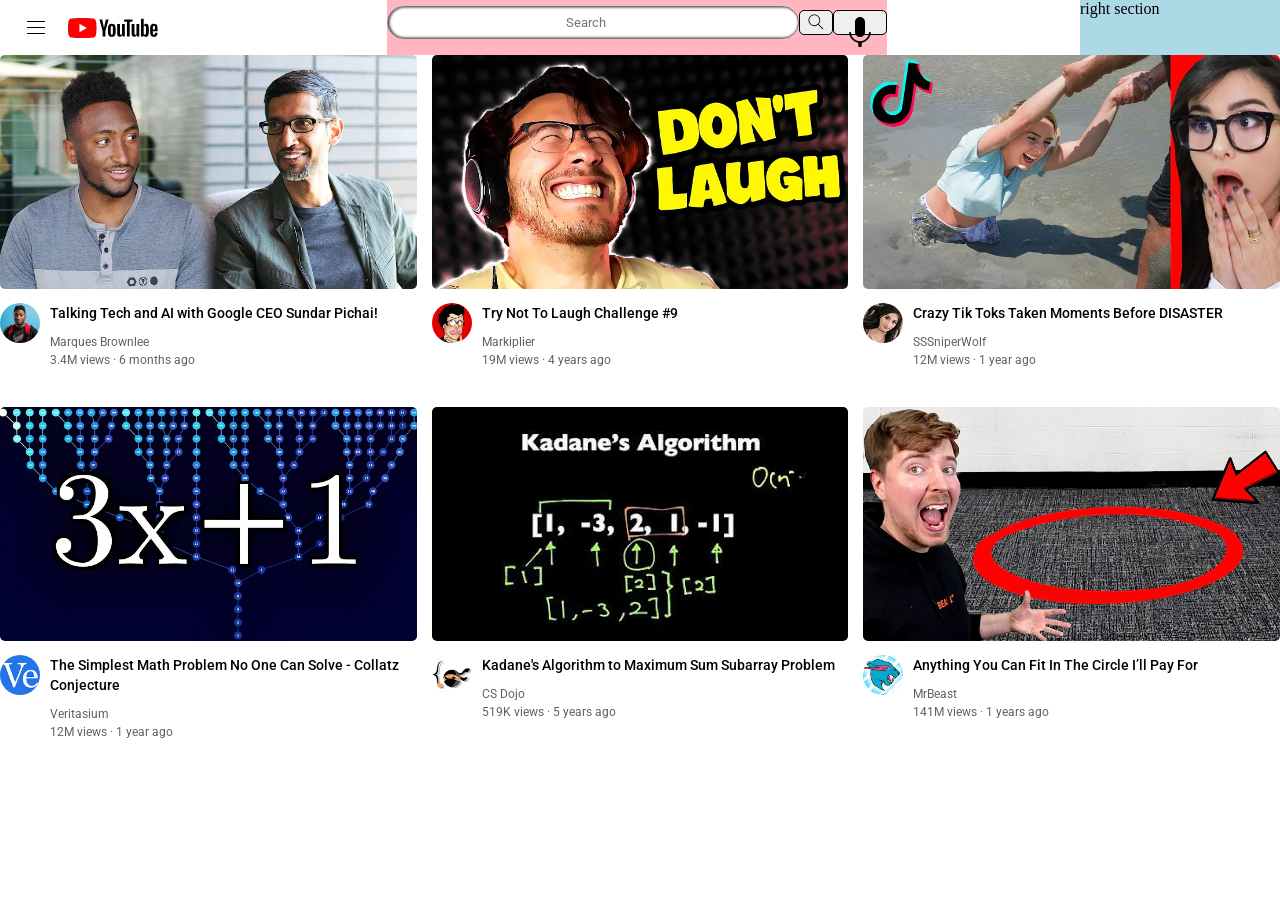
<file: index.html>
<!DOCTYPE html>
<html>
  <head>


    <link rel="preconnect" href="https://fonts.googleapis.com">
    <link rel="preconnect" href="https://fonts.gstatic.com" crossorigin>
    <link href="https://fonts.googleapis.com/css2?family=Roboto:ital,wght@0,100..900;1,100..900&display=swap" rel="stylesheet">


    <title>YouTube.com Clone</title>

    <link rel="stylesheet" href="video.css">
    <link rel="stylesheet" href="general.css">
    <link rel="stylesheet" href="header.css">
    

  </head>
  <body>

    <!--header-->
    <div class="header">
      <div class="left-section">
        <img class="hamburger-menu" src="hamburger-menu.svg" alt="">
        <img class="youtube-logo" src="youtube-logo.svg" alt="">
      </div>
      <div class="middle-section">
        <input class="search-bar" type="search" placeholder="Search">
        <button class="search-button"><img class="search-icon" src="search.svg" alt=""></button>
        <button class="voice-search-button"><img class="voice-search-icon" src="voice-search-icon.svg" alt=""></button>
      </div>
      <div class="right-section"> right section</div>
    </div>
        
    <!--whole thumbnail div-->
    <div class="all-thumbnails-grid">

      <!--thumbnail 1 all-->
    <div class="video-preview">
        <div><img class="thumbnail" src="thumbnail-1.webp"></div>
        
    <div class="channel-grid-info">
    <div class="channel-picture"><img class="profile-picture" src="channel-1.jpeg" alt=""></div>
    <div class="video-info">
    <p class="video-title">
    Talking Tech and AI with Google CEO Sundar Pichai!
    </p>
    <p class="video-author">
    Marques Brownlee
    </p>
    <p class="video-stats">
    3.4M views &#183; 6 months ago
    </p>  
    </div>
        
    </div>

    </div>
    

    <!--thumbnail 2 all-->
<div class="video-preview">

        <div><img class="thumbnail" src="thumbnail-2.webp"></div>
        <div class="channel-grid-info">

            <div class="channel-picture"><img class="profile-picture" src="channel-2.jpeg" alt=""></div>
            <div class="video-info">

            <p class="video-title">
            Try Not To Laugh Challenge #9
            </p>
            <p class="video-author">
            Markiplier
            </p>
            <p class="video-stats">
            19M views &#183; 4 years ago
            </p>

            </div>
        </div>
      
    </div>

    <!--thumnnail 3 all-->
    <div class="video-preview">
        <div><img class="thumbnail" src="thumbnail-3.webp"></div>
        
    <div class="channel-grid-info">
    <div class="channel-picture"><img class="profile-picture" src="channel-3.jpeg" alt=""></div>
    <div class="video-info">
    <p class="video-title">
    Crazy Tik Toks Taken Moments Before DISASTER
    </p>
    <p class="video-author">
    SSSniperWolf
    </p>
    <p class="video-stats">
    12M views  &#183; 1 year ago
    </p>  
    </div>
        
    </div>

    </div>

    <!--thunbnail 4 all-->
    <div class="video-preview">
        <div><img class="thumbnail" src="thumbnail-4.webp"></div>
        
    <div class="channel-grid-info">
    <div class="channel-picture"><img class="profile-picture" src="channel-4.jpeg" alt=""></div>
    <div class="video-info">
    <p class="video-title">
    The Simplest Math Problem No One Can Solve - Collatz Conjecture
    </p>
    <p class="video-author">
    Veritasium
    </p>
    <p class="video-stats">
    12M views &#183; 1 year ago
    </p>  
    </div>
        
    </div>

    </div>

  
    <!--thumbnail 5 all-->
    <div class="video-preview">
        <div><img class="thumbnail" src="thumbnail-5.webp"></div>
        
    <div class="channel-grid-info">
    <div class="channel-picture"><img class="profile-picture" src="channel-5.jpeg" alt=""></div>
    <div class="video-info">
    <p class="video-title">
    Kadane's Algorithm to Maximum Sum Subarray Problem
    </p>
    <p class="video-author">
    CS Dojo
    </p>
    <p class="video-stats">
    519K views &#183; 5 years ago
    </p>  
    </div>
        
    </div>

    </div>

    <!--thumbnail 6 all-->
    <div class="video-preview">
        <div><img class="thumbnail" src="thumbnail-6.webp"></div>
        
    <div class="channel-grid-info">
    <div class="channel-picture"><img class="profile-picture" src="channel-6.jpeg" alt=""></div>
    <div class="video-info">
    <p class="video-title">
    Anything You Can Fit In The Circle I’ll Pay For
    </p>
    <p class="video-author">
    MrBeast
    </p>
    <p class="video-stats">
    141M views &#183; 1 years ago
    </p>  
    </div>
        
    </div>

    </div>

</div>




    


  </body>
</html>
</file>
<file: video.css>
p{
            font-family: Roboto , Arial;
            margin-top: 0;
            margin-bottom: 0;
        }

      .thumbnail {
        width: 100%;
        margin-bottom: 10px;
        border-radius: 5px;
      }

      .search-bar {
        display: block;
        padding-top: 8px;
        padding-bottom: 8px;
        padding-right: 50px;
        padding-left: 50px;
        align-content: center;
        border-radius: 25px;
        border-style: solid;
        text-align: center;
        align-items: center;
        display: flex;   
        margin-bottom: 10px;    
      }

      .video-title {
        margin-top: 0px;
        font-size: 14px;
        font-weight: 500;
        line-height: 20px;
        margin-bottom: 12px;
      }


      .channel-grid-info{
        display: grid;
        grid-template-columns: 50px 1fr;
      }

      .profile-picture{
        width: 40px;
        border-radius: 25px;
      }

      .video-author , .video-stats {
        font-size: 12px;
        color: rgb(96, 96, 96) ;
      }

      .video-author{
        margin-bottom: 4px;
      }

      .all-thumbnails-grid{
        display: grid;
        grid-template-columns: 1fr 1fr 1fr;
        column-gap: 15px;
        row-gap: 40px;
      }
</file>
<file: general.css>
p{
            font-family: Roboto , Arial;
            margin-top: 0;
            margin-bottom: 0;
        }
        body{
            margin: 0;
        }
</file>
<file: header.css>
.search-bar {
        padding-top: 8px;
        padding-bottom: 8px;
        padding-right: 50px;
        padding-left: 50px;
        align-content: center;
        border-radius: 25px;
        border-style: solid;
        text-align: center;
        align-items: center;
        display: flex;   
        margin-bottom: 10px;
        flex: 1;
        border-width: 1px;
        box-shadow: inset 1px 0.01px 3px rgba(0, 0, 0.05);
      }
.search-bar::placeholder{
  font-family: roboto;
  font-size: 13px;
}

.header{
  display: flex;
  flex-direction: row;
  height: 55px;
  justify-content: space-between;
}
.left-section{
  align-items: center;
  display: flex;
}
.middle-section{
  background-color: lightpink;
  flex: 1;
  margin-left: 70px;
  margin-right: 35px;
  max-width: 500px;
  display: flex;
  align-items: center;
}
.right-section{
  background-color: lightblue;
  width: 200px;
}
.hamburger-menu{
  height: 24px;
  margin-left: 24px;
  margin-right: 20px;
}

.search-icon{
  height: 20px;
  
}
.voice-search-icon{
  height: 40px;
  width: 40px;
}
.youtube-logo{
  height: 20px;
}
.search-button{
  height: 25px;
  margin-top: -10px;
  border-radius: 5px;
  border-style: solid;
  border-width: 0.01px;
}
.voice-search-button{
  height: 25px;
  margin-top: -10px;
  border-radius: 5px;
  border-style: solid;
  border-width: 0.01px; 
}
</file>
